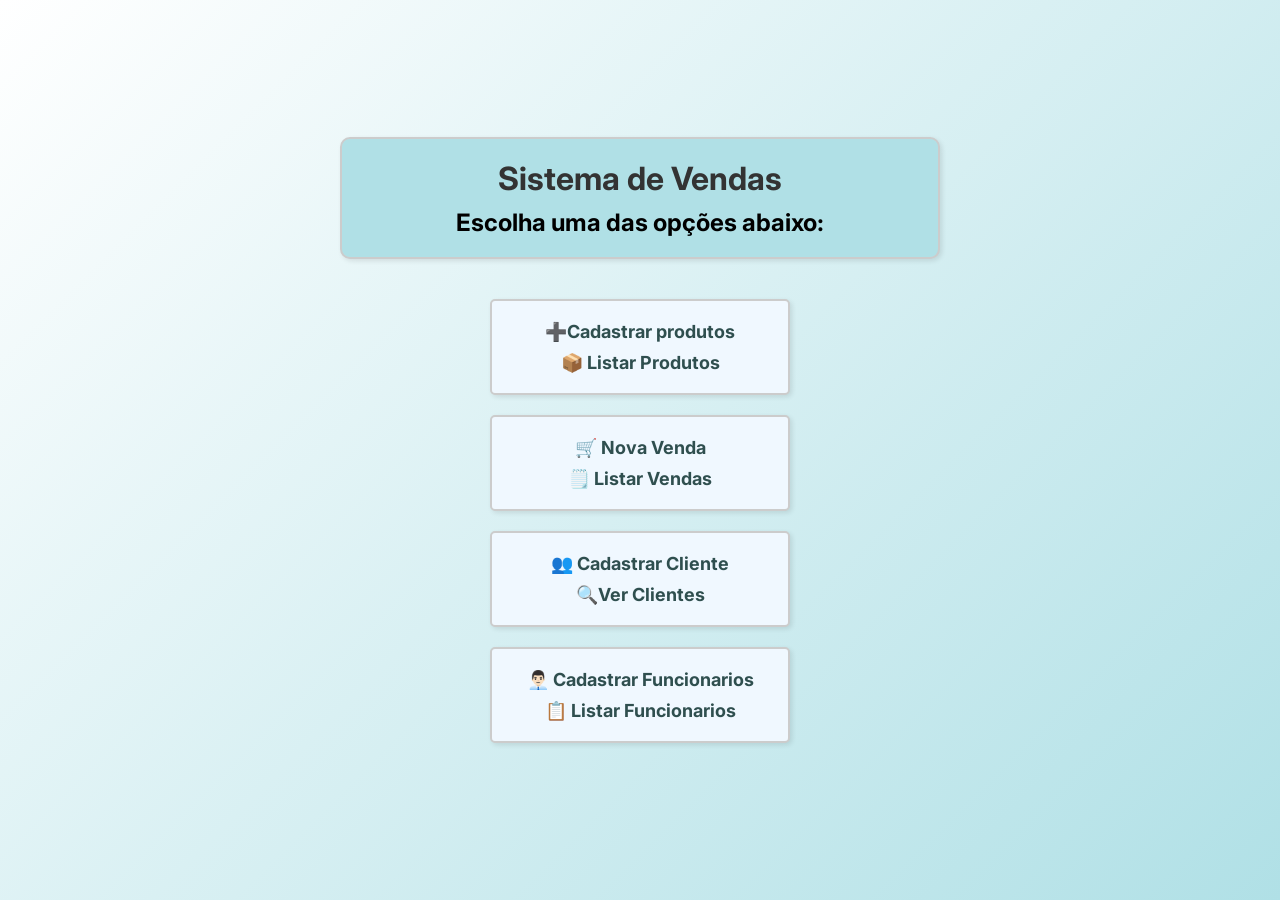
<file: index.html>
<!DOCTYPE html>
<!--index.html-->
<html lang="pt-br">
<!--NUBIA E BRUNA-->

<head>
    <meta charset="UTF-8">
    <title> Sistema de Vendas - Menu Principal</title>
    <link rel="stylesheet" href="estilo.css">
</head>

<body class="corpoInicial">


    <header class="cabecalhoInicial">
        <h1>Sistema de Vendas</h1>
        <p>Escolha uma das opções abaixo:</p>
    </header>



    <section class="produtos-index">
        <ul>
            <!--Produtos-->
            <li><a href="produto_form.php">➕Cadastrar produtos</a></li>
            <li><a href="listar_produtos.php" target="_blank">📦 Listar Produtos</li>
        </ul>
    </section>

    <section class="vendas-index">
        <!--Vendas-->

        <li></li><a href="venda_form.php">🛒 Nova Venda</a></li>
        <li><a href="listar_vendas.php" target="_blank">🗒️ Listar Vendas</a></li>

    </section>

    <section class="clientes-index">
        <!--Clientes-->
        <li><a href="cliente_form.html" target="_blank">👥 Cadastrar Cliente</a></li>
        <li><a href="listar_clientes.php" target="_blank"> 🔍Ver Clientes</a></li>
    </section>

    <section class="funcionarios-index">
        <!--Funcionarios-->
        <li><a href="funcionario_form.php">👨🏻‍💼 Cadastrar Funcionarios</a></li>
        <li><a href="listar_funcionarios.php">📋 Listar Funcionarios</a></li>
        </ul>

    </section>
</body>

</html>
</file>
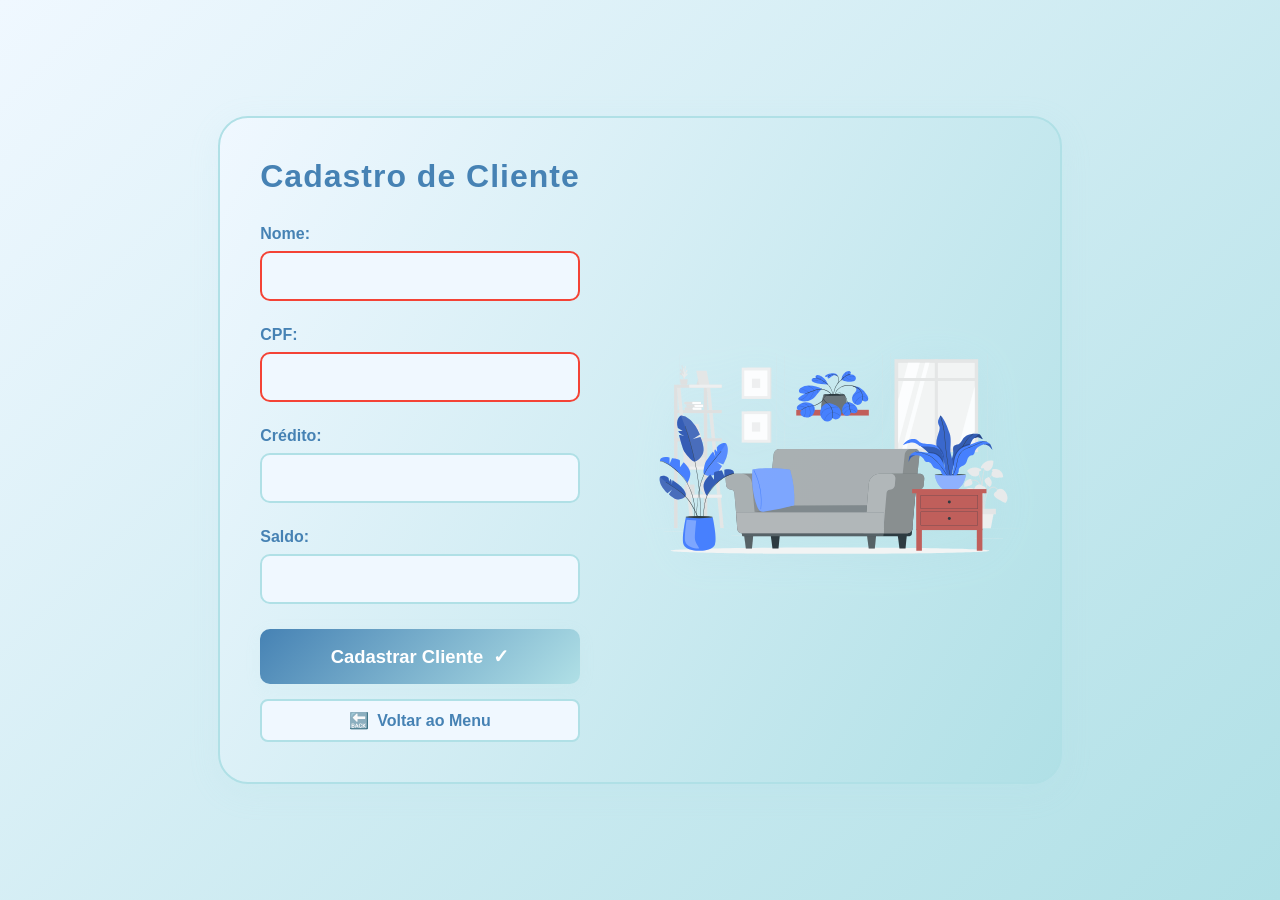
<file: cliente_form.html>
<!DOCTYPE html>
<!-- julia-->
<html lang="pt-br">
<head>
    <meta charset="UTF-8">
    <meta name="viewport" content="width=device-width, initial-scale=1.0">
    <title>cliente_form</title>
</head>
<body>
<div class="cadastro-container">
    <form action="salvar_cliente.php" method="post">

        <div class="forms">
            <h2 class="form-title">Cadastro de Cliente</h2>
            
            <div class="input-group">
                <label class="label-cadastro">Nome:</label>
                <input type="text" name="nome" required>
            </div>

            <div class="input-group">
                <label class="label-cadastro">CPF:</label>
                <input type="text" name="cpf" required>
            </div>

            <div class="input-group">
                <label class="label-cadastro">Crédito:</label>
                <input type="number" step="0.01" name="credito">
            </div>

            <div class="input-group">
                <label class="label-cadastro">Saldo:</label>
                <input type="number" step="0.01" name="saldo">
            </div>

            <button type="submit" class="btn-submit">
                <span class="btn-text">Cadastrar Cliente</span>
                <span class="btn-icon">✓</span>
            </button>
            
            <a href="index.html" class="btn-voltar">
                <span class="back-icon">🔙</span>
                <span>Voltar ao Menu</span>
            </a>
        </div>
        
    </form>
    <img src="assets/indoor plants-rafiki.svg" class="img-cadastro">
</div>
</body>

<style>
    * {
        box-sizing: border-box;
        margin: 0;
        padding: 0;
    }

    .cadastro-container {
        display: flex;
        align-items: center;
        justify-content: center;
        gap: 60px;
        min-height: 500px;
        background: linear-gradient(120deg, #F0F8FF 0%, #B0E0E6 100%);
        border-radius: 30px;
        box-shadow: 0 8px 32px rgba(176,224,230,0.12);
        padding: 40px 40px; /* aumente o padding lateral */
        border: 2px solid #B0E0E6;
    }

    .img-cadastro {
        position: static;
        width: 380px;
        opacity: 0.95;
        user-select: none;
        pointer-events: none;
        animation: float 3s ease-in-out infinite;
        margin-bottom: 0;
        filter: drop-shadow(0 6px 24px rgba(176,224,230,0.18));
    }

    body {
        font-family: 'Segoe UI', Tahoma, Geneva, Verdana, sans-serif;
        background: linear-gradient(135deg, #F0F8FF 0%, #B0E0E6 100%);
        min-height: 100vh;
        display: flex;
        align-items: center;
        justify-content: center;
        animation: fadeIn 0.8s ease-out;
    }

    .corpoCadastro {
        max-width: 450px;
        width: 100%;
        margin: 20px;
        margin-left: 0; /* remova o margin-left extra */
        padding: 30px;
        border: 2px solid #B0E0E6;
        border-radius: 20px;
        background: linear-gradient(120deg, #ffffff 80%, #F0F8FF 100%);
        box-shadow: 0 10px 30px rgba(176,224,230,0.10);
        animation: slideUp 0.6s ease-out;
        position: relative;
        overflow: hidden;
    }

    .corpoCadastro::before {
        content: '';
        position: absolute;
        top: 0;
        left: -100%;
        width: 100%;
        height: 4px;
        background: linear-gradient(90deg, #4682B4, #B0E0E6);
        animation: loadingBar 2s ease-out;
    }

    @keyframes loadingBar {
        to {
            left: 100%;
        }
    }

    @keyframes slideUp {
        from {
            opacity: 0;
            transform: translateY(30px);
        }
        to {
            opacity: 1;
            transform: translateY(0);
        }
    }

    .form-title {
        text-align: center;
        color: #4682B4;
        margin-bottom: 30px;
        font-size: 2rem;
        font-weight: 700;
        position: relative;
        animation: titleGlow 0.8s ease-out 0.3s both;
        letter-spacing: 1px;
    }

    @keyframes titleGlow {
        from {
            opacity: 0;
            transform: scale(0.9);
        }
        to {
            opacity: 1;
            transform: scale(1);
        }
    }

    .input-group {
        margin-bottom: 20px;
        animation: inputSlide 0.6s ease-out both;
    }

    .input-group:nth-child(2) { animation-delay: 0.1s; }
    .input-group:nth-child(3) { animation-delay: 0.2s; }
    .input-group:nth-child(4) { animation-delay: 0.3s; }
    .input-group:nth-child(5) { animation-delay: 0.4s; }

    @keyframes inputSlide {
        from {
            opacity: 0;
            transform: translateX(-20px);
        }
        to {
            opacity: 1;
            transform: translateX(0);
        }
    }

    .label-cadastro {
        display: block;
        margin-bottom: 8px;
        font-weight: 600;
        color: #4682B4;
        transition: color 0.3s ease;
        position: relative;
    }

    input[type="text"], input[type="number"] {
        width: 100%;
        padding: 14px 18px;
        margin-bottom: 5px;
        border: 2px solid #B0E0E6;
        border-radius: 10px;
        font-size: 1rem;
        transition: all 0.3s ease;
        position: relative;
        background: #F0F8FF;
    }

    input[type="text"]:focus, input[type="number"]:focus {
        outline: none;
        border-color: #4682B4;
        box-shadow: 0 0 0 3px rgba(176,224,230,0.13);
        transform: translateY(-2px);
        background: #E6F7FF;
    }

    .btn-submit {
        width: 100%;
        background: linear-gradient(135deg, #4682B4 0%, #B0E0E6 100%);
        color: white;
        padding: 16px 22px;
        border: none;
        border-radius: 10px;
        cursor: pointer;
        font-size: 1.15rem;
        font-weight: 700;
        position: relative;
        overflow: hidden;
        transition: all 0.3s ease;
        margin-bottom: 15px;
        display: flex;
        align-items: center;
        justify-content: center;
        gap: 10px;
        animation: buttonAppear 0.6s ease-out 0.5s both;
        box-shadow: 0 4px 16px rgba(176,224,230,0.10);
    }

    @keyframes buttonAppear {
        from {
            opacity: 0;
            transform: scale(0.8);
        }
        to {
            opacity: 1;
            transform: scale(1);
        }
    }

    .btn-submit::before {
        content: '';
        position: absolute;
        top: 0;
        left: -100%;
        width: 100%;
        height: 100%;
        background: linear-gradient(90deg, transparent, rgba(255, 255, 255, 0.2), transparent);
        transition: left 0.5s ease;
    }

    .btn-submit:hover::before {
        left: 100%;
    }

    .btn-submit:hover {
        transform: translateY(-3px) scale(1.03);
        box-shadow: 0 8px 25px rgba(176,224,230,0.18);
        background: linear-gradient(135deg, #4682B4 0%, #87CEEB 100%);
    }

    .btn-submit:active {
        transform: translateY(-1px);
    }

    .btn-icon {
        font-size: 1.2rem;
        transition: transform 0.3s ease;
    }

    .btn-submit:hover .btn-icon {
        transform: scale(1.2) rotate(360deg);
    }

    .btn-voltar {
        display: flex;
        align-items: center;
        justify-content: center;
        gap: 8px;
        text-decoration: none;
        color: #4682B4;
        padding: 10px;
        border-radius: 8px;
        transition: all 0.3s ease;
        font-weight: 600;
        animation: backButtonSlide 0.6s ease-out 0.6s both;
        background: #F0F8FF;
        border: 2px solid #B0E0E6;
    }

    @keyframes backButtonSlide {
        from {
            opacity: 0;
            transform: translateY(10px);
        }
        to {
            opacity: 1;
            transform: translateY(0);
        }
    }

    .btn-voltar:hover {
        color: #2F4F4F;
        background: #B0E0E6;
        transform: translateX(-5px) scale(1.04);
        border-color: #4682B4;
    }

    .back-icon {
        transition: transform 0.3s ease;
    }

    .btn-voltar:hover .back-icon {
        transform: translateX(-3px);
    }

    .forms {
        position: relative;
    }

    @keyframes inputPulse {
        0%, 100% {
            box-shadow: 0 0 0 0 rgba(76, 175, 80, 0.4);
        }
        50% {
            box-shadow: 0 0 0 8px rgba(76, 175, 80, 0);
        }
    }

    input:invalid:not(:focus):not(:placeholder-shown) {
        border-color: #f44336;
        animation: shake 0.3s ease-in-out;
    }

    @keyframes shake {
        0%, 100% { transform: translateX(0); }
        25% { transform: translateX(-5px); }
        75% { transform: translateX(5px); }
    }
    @media (max-width: 480px) {
        .corpoCadastro {
            margin: 10px;
            padding: 20px;
        }
        
        .form-title {
            font-size: 1.5rem;
        }
        
        input[type="text"], input[type="number"] {
            padding: 10px 14px;
        }
        
        .btn-submit {
            padding: 12px 16px;
            font-size: 1rem;
        }
    }

    .corpoCadastro:hover {
        transform: translateY(-2px);
        box-shadow: 0 15px 40px rgba(0, 0, 0, 0.15);
    }
</style>
</html>
</file>
<file: estilo.css>
@import url('https://fonts.googleapis.com/css2?family=Inter:wght@400;500;600&display=swap');




    * {
        font-family: "Inter", sans-serif;
        margin: 0;
        padding: 0;
        box-sizing: border-box;
    }
    
    .corpoInicial {
        background: linear-gradient(135deg, #ffffff 0%, #B0E0E6 100%);
        min-height: 100vh;
        padding: 20px;
        display: flex;
        flex-direction: column;
        align-items: center;
        justify-content: center;
    }


    h1 {
        color: #333;
        margin-bottom: 10px;
        font-size: 32px;
        font-weight: bold;


    }


    ul {
        list-style-type: none;
        padding: 0;
    }


    li {
        list-style-type: none;
        margin: 10px 0;
    }


    a {
        text-decoration: none;
        color: #2F4F4F;
    }


    a:hover {
        text-decoration: underline;
    }


    .produtos-index {
        margin-bottom: 20px;
        border: 2px solid #ccc;
        padding: 10px;
        border-radius: 5px;
        background-color: #F0F8FF;
        box-shadow: 2px 2px 5px rgba(0, 0, 0, 0.1);
        width: 300px;
        align-self: center;
        text-align: center;
        margin-left: auto;
        margin-right: auto;
        font-size: 18px;
        font-weight: bold;
    }


    .vendas-index {
        margin-bottom: 20px;
        border: 2px solid #ccc;
        padding: 10px;
        border-radius: 5px;
        background-color: #F0F8FF;
        box-shadow: 2px 2px 5px rgba(0, 0, 0, 0.1);
        width: 300px;
        align-self: center;
        text-align: center;
        margin-left: auto;
        margin-right: auto;
        font-size: 18px;
        font-weight: bold;
    }


    .clientes-index {
        margin-bottom: 20px;
        border: 2px solid #ccc;
        padding: 10px;
        border-radius: 5px;
        background-color: #F0F8FF;
        box-shadow: 2px 2px 5px rgba(0, 0, 0, 0.1);
        width: 300px;
        align-self: center;
        text-align: center;
        margin-left: auto;
        margin-right: auto;
        font-size: 18px;
        font-weight: bold;
    }


    .funcionarios-index {
        margin-bottom: 20px;
        border: 2px solid #ccc;
        padding: 10px;
        border-radius: 5px;
        background-color: #F0F8FF;
        box-shadow: 2px 2px 5px rgba(0, 0, 0, 0.1);
        width: 300px;
        align-self: center;
        text-align: center;
        margin-left: auto;
        margin-right: auto;
        font-size: 18px;
        font-weight: bold;
       
    }


    header {
        text-align: center;
        margin-bottom: 40px;
        background-color: #B0E0E6;
        padding: 20px;
        border-radius: 10px;
        box-shadow: 2px 2px 5px rgba(0, 0, 0, 0.1);
        border: 2px solid #ccc;
        align-self: center;
        text-align: center;
        font-size: 24px;
        font-weight: bold;
        width: 100%;
        max-width: 600px;
    }


/* cadastro do produto */
#body2{
    background: linear-gradient(135deg, #ffffff 0%, #B0E0E6 100%);
    color: #333;
}


.head1{
    text-align: center;
    color: #333;
}


#div1{
    background-color: #B0E0E6;
    padding: 20px;
    text-align: center;
    text-shadow: 0px 4px 10px rgba(0,0,0,0.3);
    box-shadow: 0px 4px 10px rgba(0,0,0,0.3);
}


#div2{
    background-color: aliceblue;
    width: 350px;
    margin: 130px;
    border-radius: 15px;
    border: 1px solid color black;
    box-shadow: 0px 4px 10px rgba(0,0,0,0.3);
    padding: 15px;
    margin-left: 570px;
}


#div3{
    background-color: #B0E0E6;
    padding: 20px;
    text-align: center;
    box-shadow: 0px 4px 10px rgba(0,0,0,0.3);
    margin-top: 100px;
}


#input{
    border-radius: 15px;
    background-color: white;
    border: 1px solid color black;
    box-shadow: 0px 4px 10px rgba(0,0,0,0.3);
}


#button{
    border-radius: 15px;
    background-color: white;
    border: 1px solid;
}


#voltar{
    width: 100px;
    border: 1px solid color black;
    background-color: aliceblue;
    border-radius: 15px;
    padding: 15px;
    box-shadow: 0px 4px 10px rgba(0,0,0,0.3);
    margin: 50px;
    margin-left: 670px;
}


/*lista de produtos*/
.produtosCadastrados {
        text-align: center;
        margin-bottom: 40px;
        background-color: #B0E0E6;
        padding: 20px;
        border-radius: 10px;
        box-shadow: 2px 2px 5px rgba(0, 0, 0, 0.1);
        border: 2px solid #ccc;
        align-self: center;
        text-align: center;
        font-size: 24px;
        font-weight: bold;
        width: 100%;
        max-width: 600px;
}
#voltar3{
    height: 50px;
    width: 300px;
    border: 1px solid color black;
    background-color: aliceblue;
    border-radius: 15px;
    padding: 15px;
    box-shadow: 0px 4px 10px rgba(0,0,0,0.3);
    margin-left: 50px;
    text-align: center;
}
.tableProdutos{
    width: 500px;
    height: 150px;
    background-color: rgb(255, 255, 255);
    border-collapse: collapse;
    margin-left: 30px;
    padding: 50px;
    border: 2px solid rgb(187, 187, 187);
    box-shadow: 0px 4px 10px rgba(0,0,0,0.3);
}
.corpoFuncionario{
        background: linear-gradient(100deg, #ffffff 0%, #B0E0E6 100%);
    }


    .containerFuncionario{
        margin-top: 40px;
        border: 2px solid black;
        text-align: center;
        padding: 20px;
        border-radius: 20px;
        background-color: #F0F8FF;
    }
    .centra{
        display: flex;
        justify-content: center;
        align-items: center;
        padding: 20px;
    }
    .tabela {
        background-color: #ffffff;
        border: solid black 2px;
       
    }


    .containerCadastrar{
        border: 2px solid black;
        text-decoration: none;
        padding: 5px;
        background-color: #ffffff;
        border-radius: 20px;
        padding: 10px;
        color: black;
        display: flex;
        justify-content: center;
        margin-left: 600px;
        margin-right: 600px;
    }
    .containerVoltar{
        border: 2px solid black;
        text-decoration: none;
        padding: 5px;
        background-color: #ffffff;
        border-radius: 20px;
        padding: 10px;
        color: black;
        display: flex;
        justify-content: center;
        margin-left: 600px;
        margin-right: 600px;
    }
    #body3{
    background: linear-gradient(135deg, #ffffff 0%, #B0E0E6 100%);
    color: #333;
}


.head2{
    text-align: center;
    color: #333;
}


#div4{
    background-color: #B0E0E6;
    padding: 20px;
    text-align: center;
    text-shadow: 0px 4px 10px rgba(0,0,0,0.3);
    box-shadow: 0px 4px 10px rgba(0,0,0,0.3);
}


#div5{
    background-color: aliceblue;
    width: 200px;
    margin-top: 50px;
    margin-bottom: 30px;
    border-radius: 15px;
    border: 1px solid color black;
    box-shadow: 0px 4px 10px rgba(0,0,0,0.3);
    padding: 15px;
    margin-left: 43%;
    display: flex;
    justify-content: center;
    align-items: center;
    align-content: center;
   
}


#div6{
    background-color: #B0E0E6;
    padding: 20px;
    text-align: center;
    box-shadow: 0px 4px 10px rgba(0,0,0,0.3);
    margin-top: 50px;
}


#input{
    border-radius: 15px;
    background-color: white;
    border: 1px solid color black;
    box-shadow: 0px 4px 10px rgba(0,0,0,0.3);
}


#button{
    border-radius: 15px;
    background-color: white;
    border: 1px solid;
}


.voltar2{
    text-align: center;
    width: 175px;
    border: 1px solid color black;
    background-color: aliceblue;
    border-radius: 15px;
    padding: 15px;
    box-shadow: 0px 4px 10px rgba(0,0,0,0.3);
    margin: 20px;
    margin-left: 670px;
}
#sectionVenda{
    width: 300px;
    margin: 10px 0 20px 0;
    border: 1px solid color black;
    border-radius: 15px;
    box-shadow: 0px 4px 10px rgba(0,0,0,0.3);
    padding: 15px;
    margin: 20px;
    background-color: aliceblue;
}


.h1Venda{
    background-color: #feffff;
}
#mainform{
    display: flex;
    justify-content: center;
    align-items: center;
}
.salvar{
    border: solid black 1px;
    text-decoration: none;
    border-radius: 15px;
    display:flex;
    align-content: center;
    align-items: center;
    justify-content: center;
    background-color: aliceblue;
    box-shadow: 0px 4px 10px rgba(0,0,0,0.3);
    width: 250px;
    height: 50px;
    padding: 2px;
    text-align: center;
    }


    .bodyVendas {
    margin: 0;
    padding: 0;
    background-color: #F0F8FF;
    color: #333;
    font-family: Arial, sans-serif;
    display: flex;
    flex-direction: column;
    align-items: center;
    min-height: 100vh;
}


/* Menu de navegação */
.ulVendas {
    list-style: none;
    padding: 0;
    margin: 20px 0;
    background-color: #1f1f1f;
    display: flex;
    border-radius: 8px;
    overflow: hidden;
    box-shadow: 0 2px 6px rgba(0, 0, 0, 0.5);
}


.liVendas {
    margin: 0;
}


.liVendas a {
    display: block;
    color: #ffffff;
    text-align: center;
    padding: 14px 20px;
    text-decoration: none;
    transition: background-color 0.3s ease;
}


.liVendas a:hover {
    background-color: #333333;
}


/* Tabela centralizada */
.tableVendas {
    border-collapse: collapse;
    width: 80%;
    max-width: 800px;
    margin: 20px auto;
    background-color: #ffffff;
    color: #000000;
    border-radius: 8px;
    overflow: hidden;
    box-shadow: 0 2px 10px rgba(0, 0, 0, 0.5);
}


.tdVendas {
    border: 1px solid #dddddd;
    padding: 12px 16px;
    text-align: left;
}


.thVendas {
    border: 1px solid #dddddd;
    padding: 12px 16px;
    text-align: left;
    background-color: #f2f2f2;
}


/* Título principal */
.h2Clientes {
    text-align: center;
    margin-bottom: 30px;
    background-color: #B0E0E6;
    padding: 15px;
    border-radius: 10px;
    box-shadow: 0px 4px 10px rgba(0,0,0,0.2);
    font-size: 26px;
    font-weight: bold;
    border: 2px solid #ccc;
    width: 100%;
    max-width: 600px;
    display: flex;
    justify-content: center;
    align-items: center;
    margin-left: 330px;
    margin-top:50px;
}


/* Lista de clientes */
.ulClientes {
    list-style: none;
    padding: 0;
    margin-left: 330px;
    width: 90%;
    max-width: 600px;
}


.liClientes {
    background-color: #F0F8FF;
    margin: 10px 0;
    padding: 15px;
    border-radius: 8px;
    border: 1px solid #ccc;
    box-shadow: 2px 2px 5px rgba(0,0,0,0.1);
    font-size: 18px;
    font-weight: 500;
    transition: transform 0.2s, box-shadow 0.2s;


}


.liClientes:hover {
    transform: scale(1.02);
    box-shadow: 4px 4px 10px rgba(0,0,0,0.2);
    background-color: #E6F2F7;
}


/* Botão voltar */
.aClientes {
    display: inline-block;
    margin-top: 30px;
    padding: 12px 25px;
    background-color: aliceblue;
    border: 1px solid #ccc;
    border-radius: 15px;
    text-decoration: none;
    color: #2F4F4F;
    font-weight: bold;
    box-shadow: 0px 4px 10px rgba(0,0,0,0.2);
    transition: background 0.3s, transform 0.2s;
    margin-left: 550px;
}


.aClientes:hover {
    background-color: #B0E0E6;
    transform: scale(1.05);
    text-decoration: underline;
}
</file>
